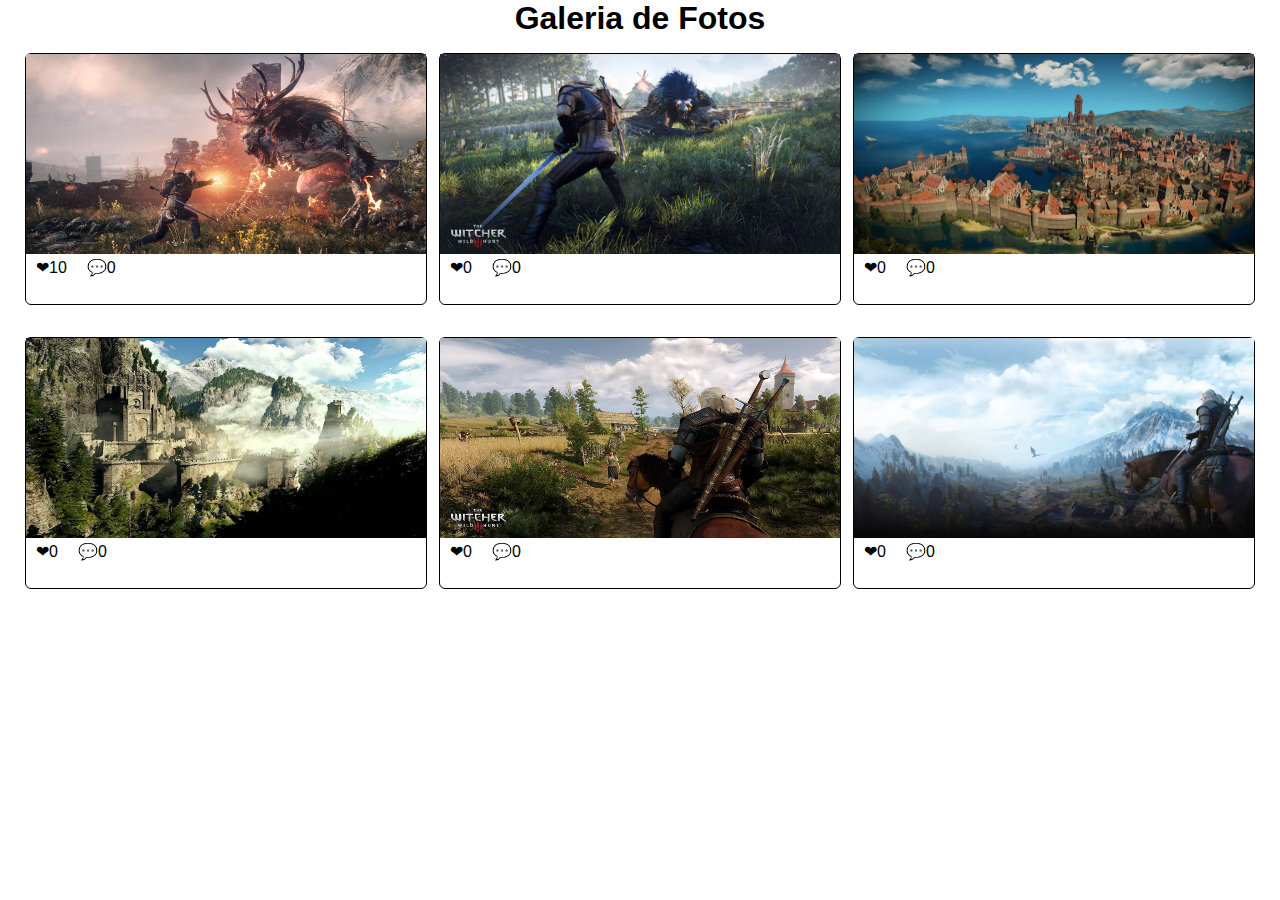
<file: Sistemas/Sistema 3 - Galeria de fotos/index.html>
<!DOCTYPE html>
<html lang="en">
<head>
    <meta charset="UTF-8">
    <meta name="viewport" content="width=device-width, initial-scale=1.0">
    <link rel="stylesheet" href="assets/css/style.css">
    <title>Galeria de Fotos</title>
</head>
<body>
    <main>
        <div class="title">
            <h1>Galeria de Fotos</h1>
        </div>
        <div class="photos">
            <div class="post">
                <img src="assets/img/tw3 - slaying a demon.jpg" alt="">
                <div class="interaction">
                    <span class="like">❤<span class="like-value">0</span></span>
                    <span class="comment">💬<span class="comment-value">0</span></span>
                </div>
            </div>
            <div class="post">
                <img src="assets/img/tw3 - griffin.jpg" alt="">
                <div class="interaction">
                    <span class="like">❤<span class="like-value">0</span></span>
                    <span class="comment">💬<span class="comment-value">0</span></span>
                </div>
            </div>
            <div class="post">
                <img src="assets/img/tw3 - novigrad.avif" alt="">
                <div class="interaction">
                    <span class="like">❤<span class="like-value">0</span></span>
                    <span class="comment">💬<span class="comment-value">0</span></span>
                </div>
            </div>
        </div>

        <div class="photos">
            <div class="post">
                <img src="assets/img/tw3 - kaer morhen.webp" alt="">
                <div class="interaction">
                    <span class="like">❤<span class="like-value">0</span></span>
                    <span class="comment">💬<span class="comment-value">0</span></span>
                </div>
            </div>
            <div class="post">
                <img src="assets/img/tw3 - witcher, horse and field.webp" alt="">
                <div class="interaction">
                    <span class="like">❤<span class="like-value">0</span></span>
                    <span class="comment">💬<span class="comment-value">0</span></span>
                </div>
            </div>
            <div class="post">
                <img src="assets/img/tw3 - skellige.webp" alt="">
                <div class="interaction">
                    <span class="like">❤<span class="like-value">0</span></span>
                    <span class="comment">💬<span class="comment-value">0</span></span>
                </div>
            </div>
        </div>
    </main>
    <script type="module" src="assets/js/script.js"></script>
</body>
</html>
</file>
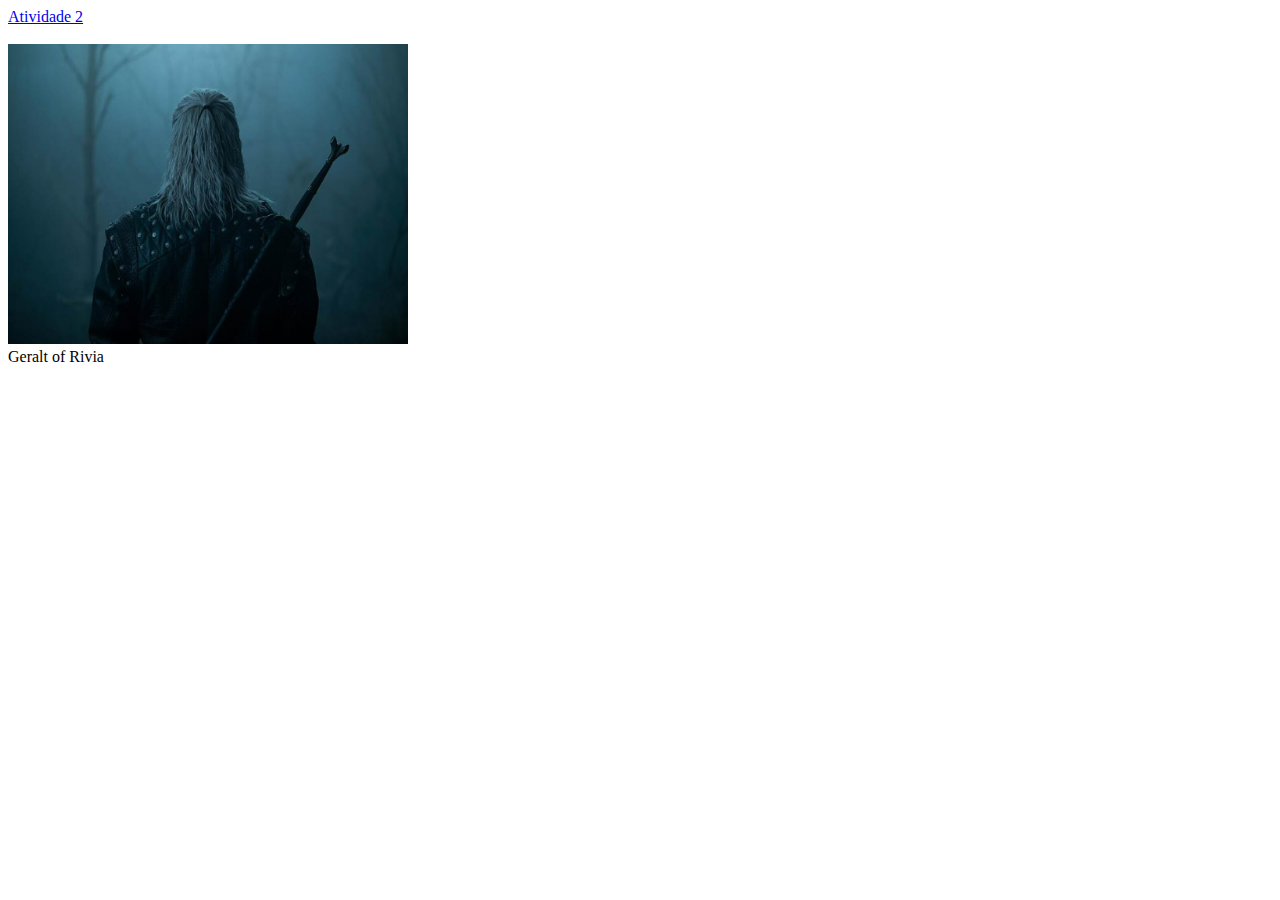
<file: aula07-03-2025/atividade1.html>
<!DOCTYPE html>
<html lang="en">
<head>
    <meta charset="UTF-8">
    <meta name="viewport" content="width=device-width, initial-scale=1.0">
    <title>Atividade 1</title>
    <style>
        img{
            height: 300px;
            width: 400px;
        }
    </style>
</head>
<body>
    <a href="atividade2.html">Atividade 2</a>
    <br><br>
    <img src="imagens/imagem.jpg" alt="Imagem de um bruxo da escola do lobo" title="Geralt">
    <figcaption>Geralt of Rivia</figcaption>
</body>
</html>
</file>
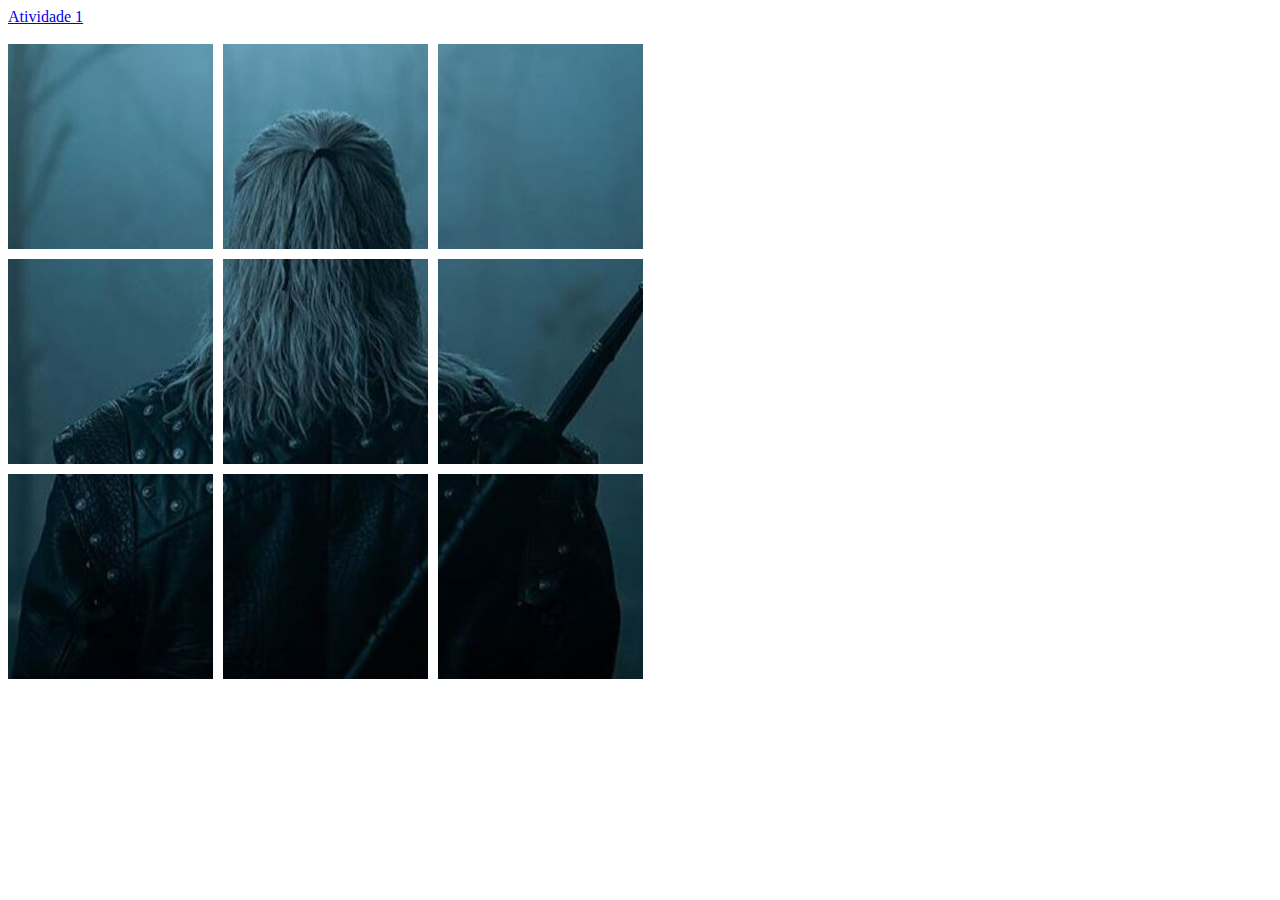
<file: aula07-03-2025/atividade2.html>
<!DOCTYPE html>
<html lang="en">
<head>
    <meta charset="UTF-8">
    <meta name="viewport" content="width=device-width, initial-scale=1.0">
    <title>Atividade 2</title>
</head>
<body>
    <a href="atividade1.html">Atividade 1</a>
    <br><br>
    <div class="mosaico" style="position: absolute;">
        <img src="imagens/9.jpg" style="position: absolute;">
        <img src="imagens/8.jpg" style="position: absolute; left: 215px;">
        <img src="imagens/7.jpg" style="position: absolute; left: 430px;">

        <img src="imagens/6.jpg" style="position: absolute; top: 215px;">
        <img src="imagens/5.jpg" style="position: absolute; top: 215px; left: 215px;">
        <img src="imagens/4.jpg" style="position: absolute; top: 215px; left: 430px;">

        <img src="imagens/3.jpg" style="position: absolute; top: 430px;">
        <img src="imagens/2.jpg" style="position: absolute; top: 430px; left: 215px;">
        <img src="imagens/1.jpg" style="position: absolute; top: 430px; left: 430px;">
    </div>
</body>
</html>
</file>
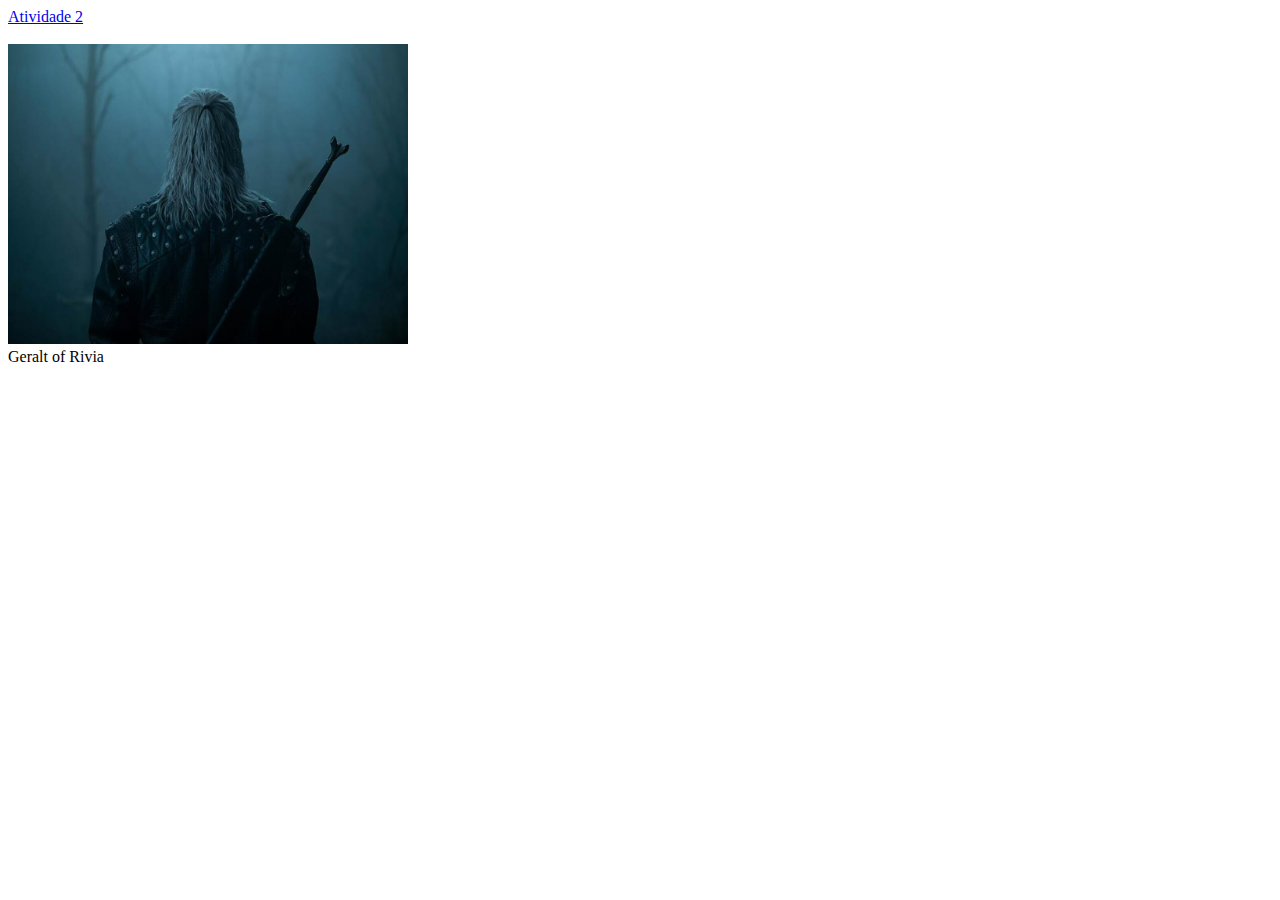
<file: EXERCÍCIOS/EX01 - Estrutura, imagens e links/atividade1.html>
<!DOCTYPE html>
<html lang="en">
<head>
    <meta charset="UTF-8">
    <meta name="viewport" content="width=device-width, initial-scale=1.0">
    <title>Atividade 1</title>
    <style>
        img{
            height: 300px;
            width: 400px;
        }
    </style>
</head>
<body>
    <a href="atividade2.html">Atividade 2</a>
    <br><br>
    <img src="imagens/imagem.jpg" alt="Imagem de um bruxo da escola do lobo" title="Geralt">
    <figcaption>Geralt of Rivia</figcaption>
</body>
</html>
</file>
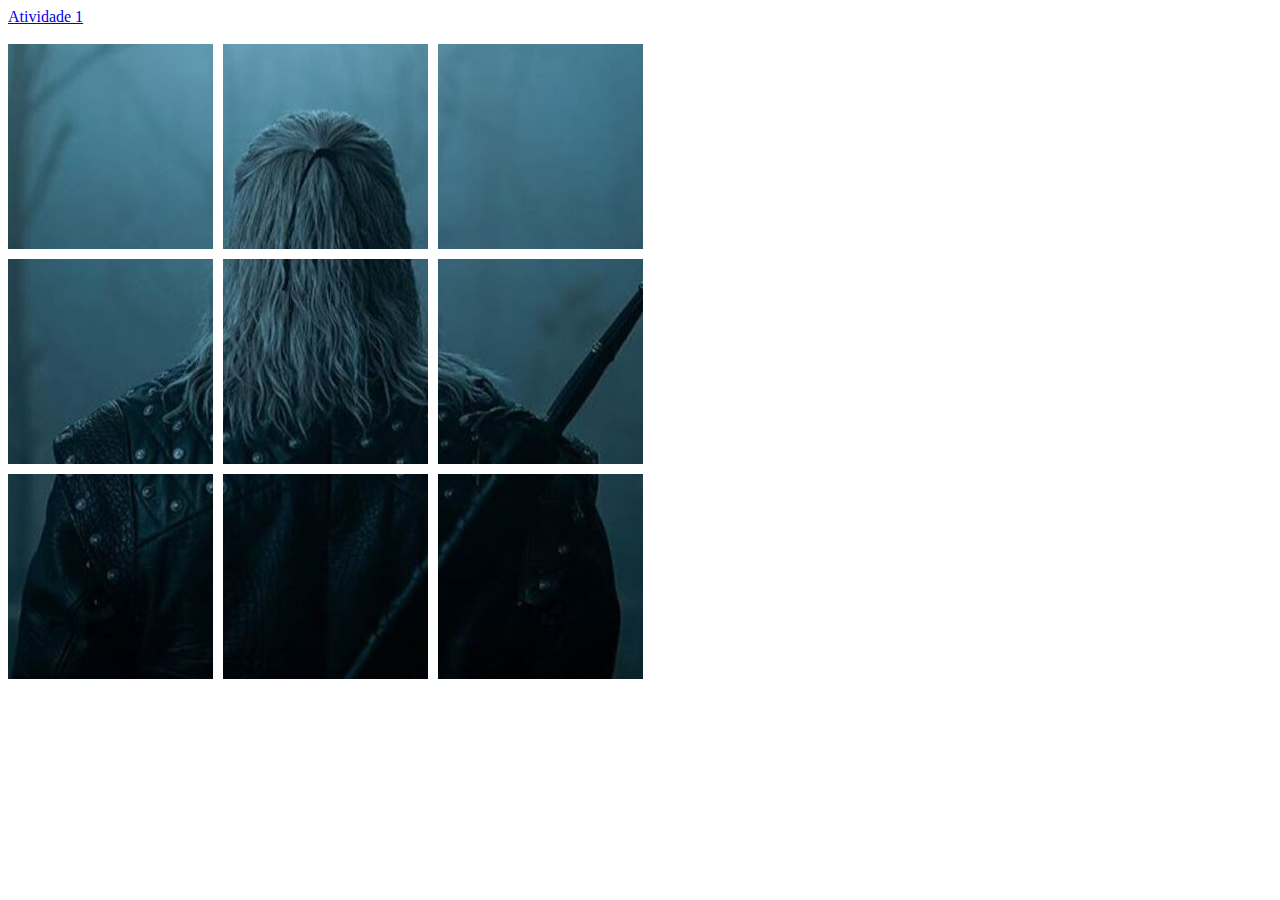
<file: EXERCÍCIOS/EX01 - Estrutura, imagens e links/atividade2.html>
<!DOCTYPE html>
<html lang="en">
<head>
    <meta charset="UTF-8">
    <meta name="viewport" content="width=device-width, initial-scale=1.0">
    <title>Atividade 2</title>
</head>
<body>
    <a href="atividade1.html">Atividade 1</a>
    <br><br>
    <div class="mosaico" style="position: absolute;">
        <img src="imagens/9.jpg" style="position: absolute;">
        <img src="imagens/8.jpg" style="position: absolute; left: 215px;">
        <img src="imagens/7.jpg" style="position: absolute; left: 430px;">

        <img src="imagens/6.jpg" style="position: absolute; top: 215px;">
        <img src="imagens/5.jpg" style="position: absolute; top: 215px; left: 215px;">
        <img src="imagens/4.jpg" style="position: absolute; top: 215px; left: 430px;">

        <img src="imagens/3.jpg" style="position: absolute; top: 430px;">
        <img src="imagens/2.jpg" style="position: absolute; top: 430px; left: 215px;">
        <img src="imagens/1.jpg" style="position: absolute; top: 430px; left: 430px;">
    </div>
</body>
</html>
</file>
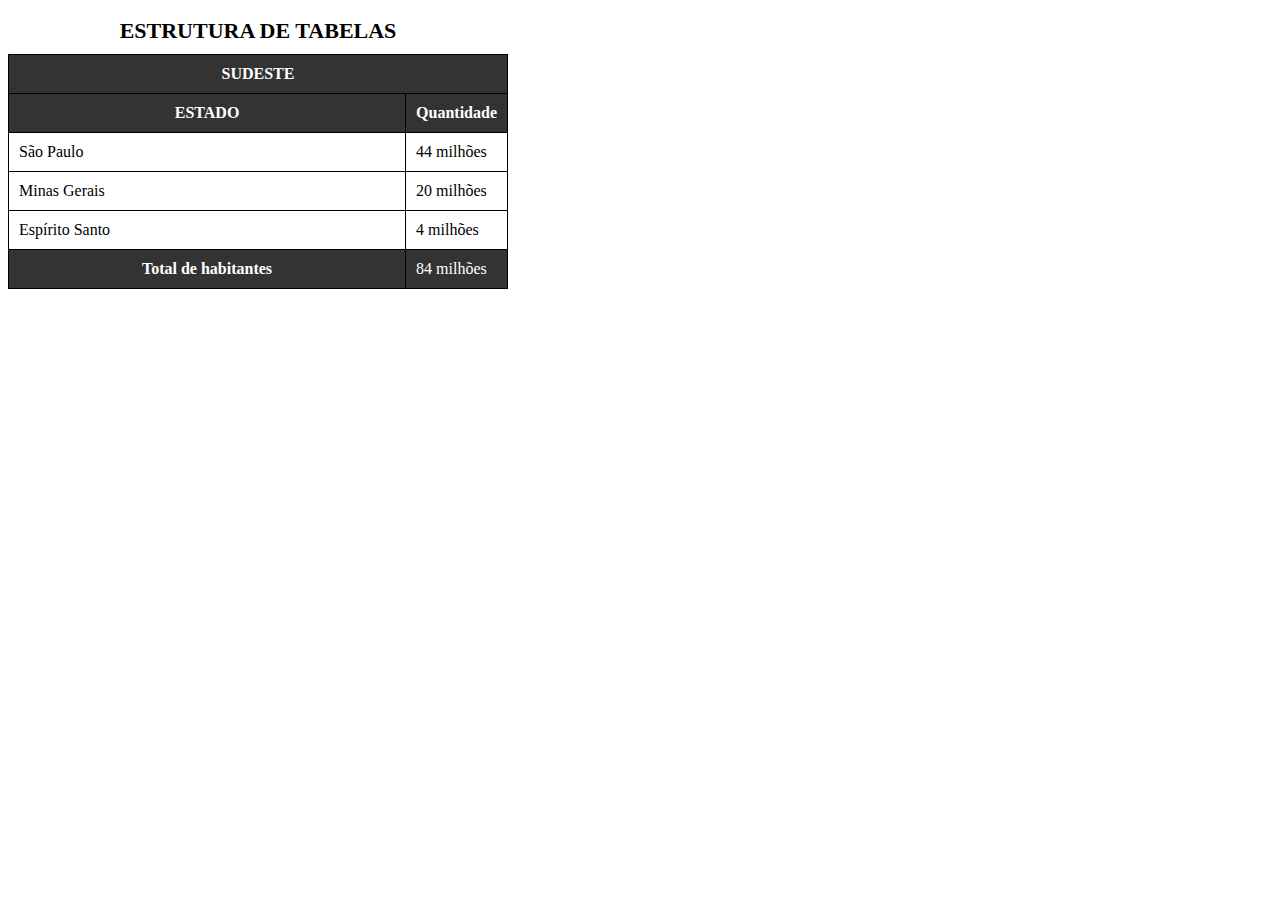
<file: EXERCÍCIOS/EX04 - Tabelas/exerc01.html>
<!DOCTYPE html>
<html lang="en">
<head>
    <meta charset="UTF-8">
    <meta name="viewport" content="width=device-width, initial-scale=1.0">
    <title>Exerc 01</title>
    <style>
        table{
            width: 500px;
            border-collapse: collapse;
        }
        td, th{
            border: 1px solid black;
            padding: 10px;
        }
        caption{
            font-size: 22px;
            font-weight: bold;
            padding: 10px;
            background-color: white;
        }
        thead, tfoot{
            background-color: #333;
            color: white;
        }
    </style>
</head>
<body>
    <table>
        <caption>ESTRUTURA DE TABELAS</caption>
        <thead>
            <tr>
                <th colspan="2">SUDESTE</th>
            </tr>
            <tr>
                <th colspan="">ESTADO</th>
                <th style="width: 50px;">Quantidade</th>
            </tr>
        </thead>
        <tbody>
            <tr>
                <td>São Paulo</td>
                <td>44 milhões</td>
            </tr>
            <tr>
                <td>Minas Gerais</td>
                <td>20 milhões</td>
            </tr>
            <tr>
                <td>Espírito Santo</td>
                <td>4 milhões</td>
            </tr>
        </tbody>
        <tfoot>
            <tr>
                <th>Total de habitantes</th>
                <td>84 milhões</td>
            </tr>
        </tfoot>
    </table>
</body>
</html>
</file>
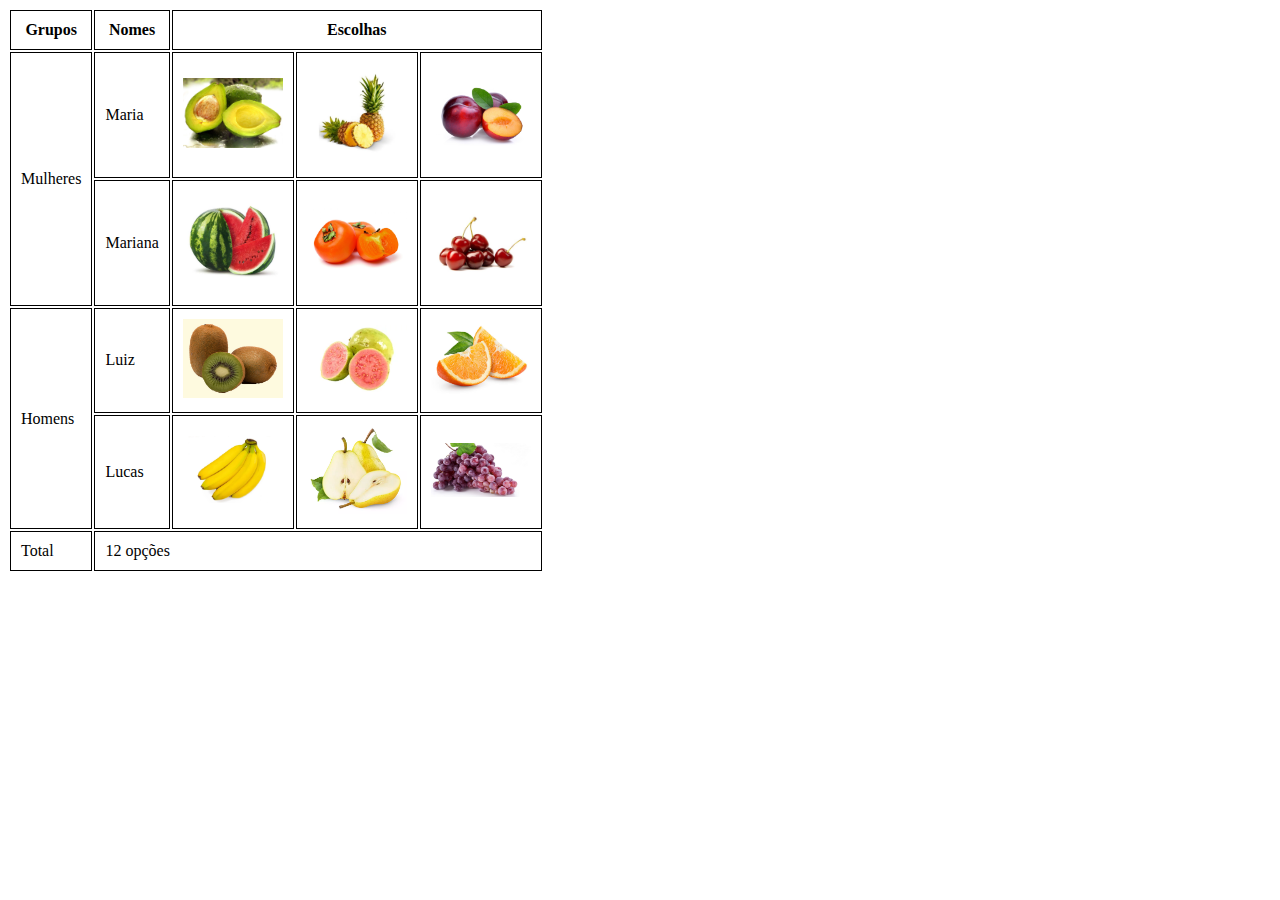
<file: EXERCÍCIOS/EX04 - Tabelas/exerc02.html>
<!DOCTYPE html>
<html lang="en">
<head>
    <meta charset="UTF-8">
    <meta name="viewport" content="width=device-width, initial-scale=1.0">
    <title>Exerc 02</title>
    <style>
        td, th{
            border: 1px solid black;
            padding: 10px;
        }
        img{
            width: 100px;
        }
    </style>
</head>
<body>
    <table>
        <thead>
            <th>Grupos</th>
            <th>Nomes</th>
            <th colspan="3">Escolhas</th>
        </thead>
        <tbody>
            <tr>
                <td rowspan="2">Mulheres</td>
                <td>Maria</td>
                <td><img src="img/abacate.jpg" alt="abacate"></td>
                <td><img src="img/abacaxi.webp" alt="abacaxi"></td>
                <td><img src="img/ameixa.jpg" alt="ameixa"></td>
            </tr>
            <tr>
                <td>Mariana</td>
                <td><img src="img/melancia.jpg" alt="melancia"></td>
                <td><img src="img/caqui.webp" alt="caqui"></td>
                <td><img src="img/cereja.jpg" alt="cereja"></td>
            </tr>
            <tr>
                <td rowspan="2">Homens</td>
                <td>Luiz</td>
                <td><img src="img/Kiwi.jpg" alt="kiwi"></td>
                <td><img src="img/goiaba.webp" alt="goiaba"></td>
                <td><img src="img/laranja.jpg" alt="laranja"></td>
            </tr>
            <tr>
                <td>Lucas</td>
                <td><img src="img/banana.webp" alt="banana"></td>
                <td><img src="img/pera.webp" alt="pera"></td>
                <td><img src="img/uva.jpg" alt="uva"></td>
            </tr>
        </tbody>
        <tfoot>
            <td>Total</td>
            <td colspan="4">12 opções</td>
        </tfoot>
    </table>
</body>
</html>
</file>
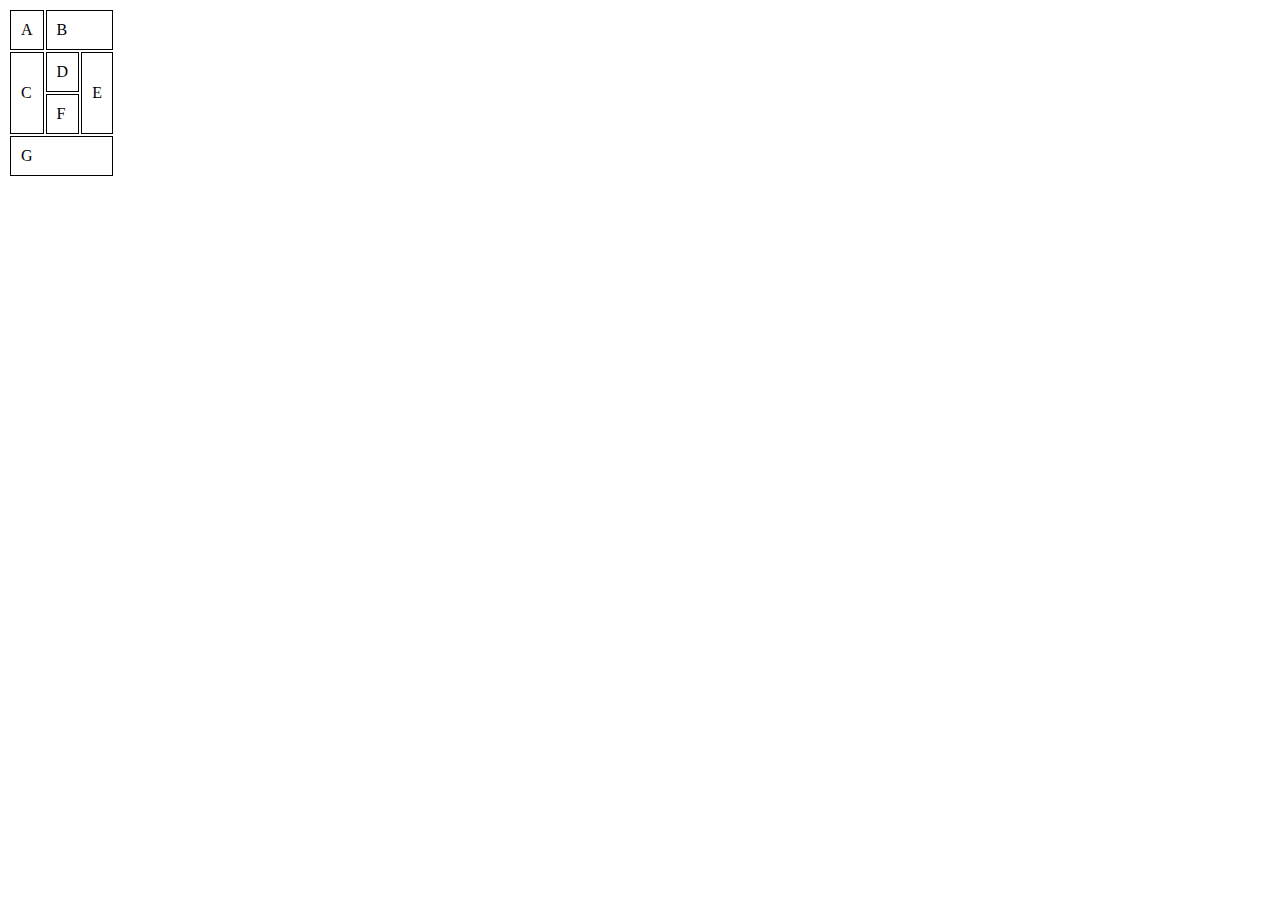
<file: EXERCÍCIOS/EX04 - Tabelas/exerc03.html>
<!DOCTYPE html>
<html lang="en">
<head>
    <meta charset="UTF-8">
    <meta name="viewport" content="width=device-width, initial-scale=1.0">
    <title>Exerc 03</title>
    <style>
        td, th{
            border: 1px solid black;
            padding: 10px;
        }
    </style>
</head>
<body>
    <table>
            <tr>
                <td>A</td>
                <td colspan="4">B</td>
            </tr>
            <tr>
                <td rowspan="2">C</td>
                <td>D</td>
                <td rowspan="2">E</td>
            </tr>
            <tr>
                <td>F</td>
            </tr>
            <tr>
                <td colspan="4">G</td>
            </tr>
    </table>
</body>
</html>
</file>
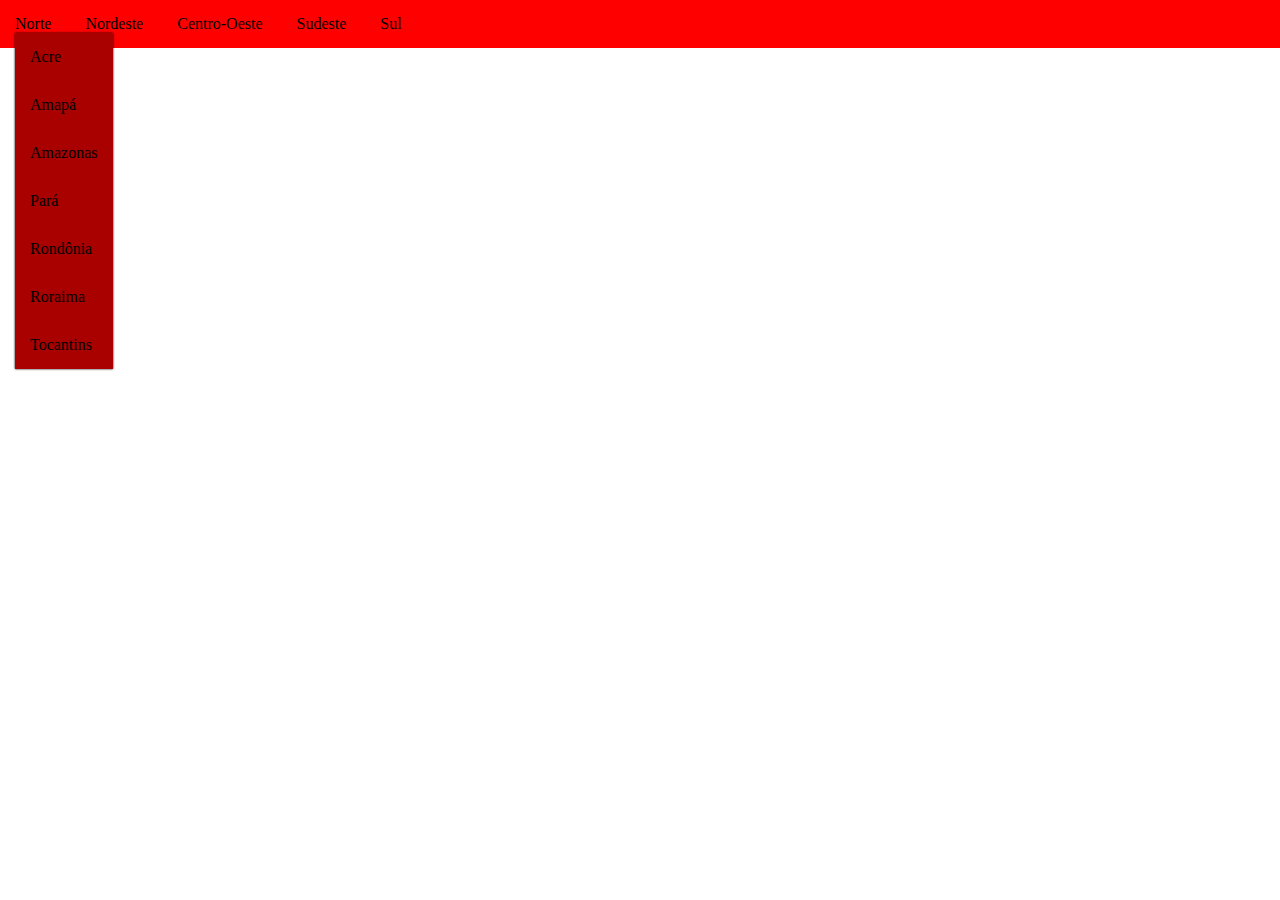
<file: EXERCÍCIOS/EX03 - Listas ordenadas e não ordenadas/menu-dropbox/menuDrop.html>
<!DOCTYPE html>
<html lang="en">
<head>
    <meta charset="UTF-8">
    <meta name="viewport" content="width=device-width, initial-scale=1.0">
    <link rel="stylesheet" href="style.css">
    <title>Menu</title>
</head>
<body>
    <nav>
        <ul>
            <li class="dropdown">Norte
                <ul class="dropdown-content">
                    <li>Acre</li>
                    <li>Amapá</li>
                    <li>Amazonas</li>
                    <li>Pará</li>
                    <li>Rondônia</li>
                    <li>Roraima</li>
                    <li>Tocantins</li>
                </ul>
            </li>
            <li class="dropdown">Nordeste
                <ul class="dropdown-content">
                    <li>Maranhão</li>
                    <li>Piauí</li>
                    <li>Ceará</li>
                    <li>Rio Grande do Norte</li>
                    <li>Paraíba</li>
                    <li>Pernambuco</li>
                    <li>Alagoas</li>
                    <li>Sergipe</li>
                    <li>Bahia</li>
                </ul>
            </li>
            <li class="dropdown">Centro-Oeste
                <ul class="dropdown-content">
                    <li>Goías</li>
                    <li>Mato Grosso</li>
                    <li>Mato Grosso do Sul</li>
                    <li>Distrito Federal</li>
                </ul>
            </li>
            <li class="dropdown">Sudeste
                <ul class="dropdown-content">
                    <li>Espírito Santo</li>
                    <li>Minas Gerais</li>
                    <li>São Paulo</li>
                    <li>Rio de Janeiro</li>
                </ul>
            </li>
            <li class="dropdown">Sul
                <ul class="dropdown-content">
                    <li>Paraná</li>
                    <li>Santa Catarina</li>
                    <li>Rio Grande do Sul</li>
                </ul>
            </li>
        </ul>
    </nav>
</body>
</html>
</file>
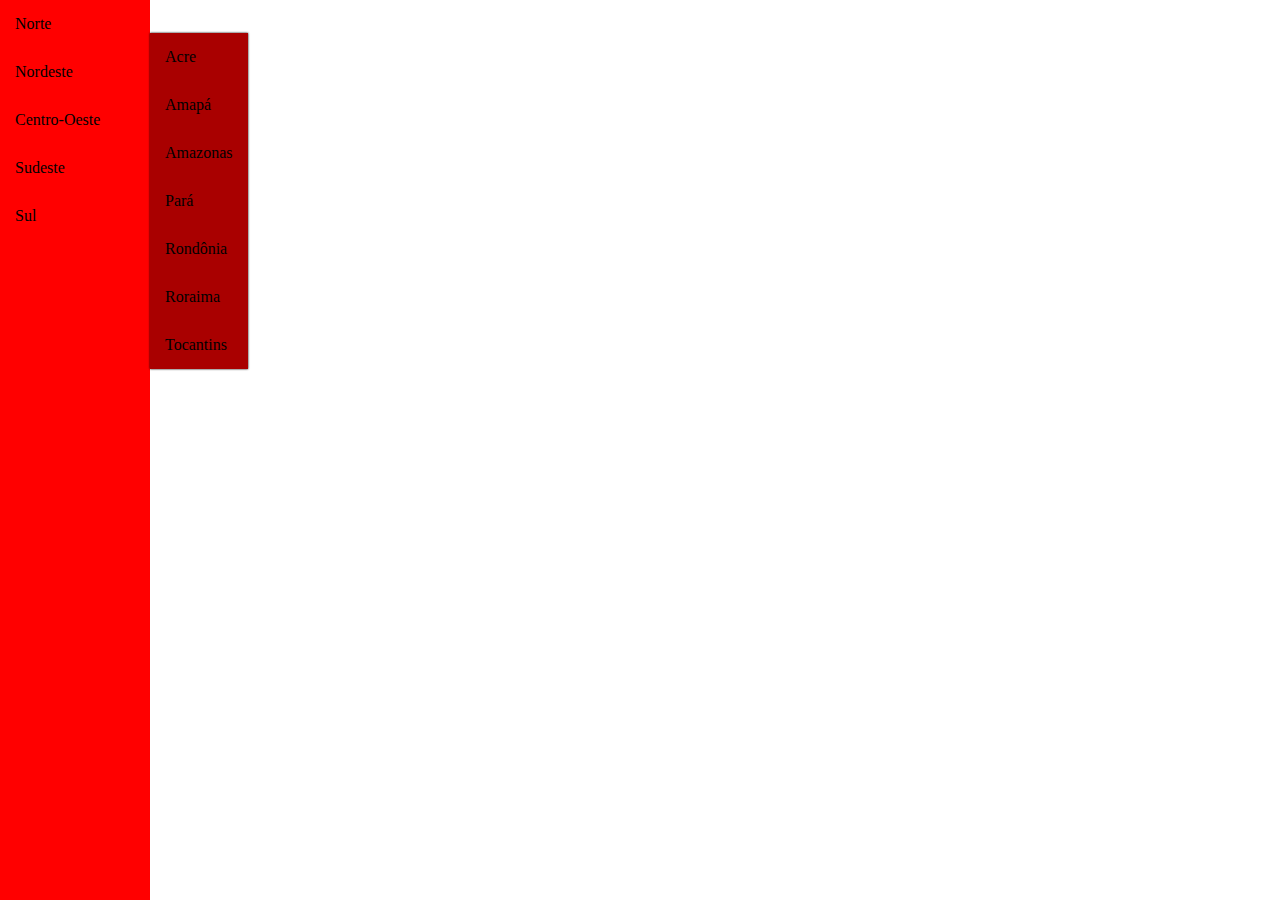
<file: EXERCÍCIOS/EX03 - Listas ordenadas e não ordenadas/menu-lateral/menuLateral.html>
<!DOCTYPE html>
<html lang="en">
<head>
    <meta charset="UTF-8">
    <meta name="viewport" content="width=device-width, initial-scale=1.0">
    <link rel="stylesheet" href="style.css">
    <title>Menu</title>
</head>
<body>
    <div class="menu">
        <ul>
            <li class="dropdown">Norte
                <ul class="dropdown-content">
                    <li>Acre</li>
                    <li>Amapá</li>
                    <li>Amazonas</li>
                    <li>Pará</li>
                    <li>Rondônia</li>
                    <li>Roraima</li>
                    <li>Tocantins</li>
                </ul>
            </li>
            <li class="dropdown">Nordeste
                <ul class="dropdown-content">
                    <li>Maranhão</li>
                    <li>Piauí</li>
                    <li>Ceará</li>
                    <li>Rio Grande do Norte</li>
                    <li>Paraíba</li>
                    <li>Pernambuco</li>
                    <li>Alagoas</li>
                    <li>Sergipe</li>
                    <li>Bahia</li>
                </ul>
            </li>
            <li class="dropdown">Centro-Oeste
                <ul class="dropdown-content">
                    <li>Goías</li>
                    <li>Mato Grosso</li>
                    <li>Mato Grosso do Sul</li>
                    <li>Distrito Federal</li>
                </ul>
            </li>
            <li class="dropdown">Sudeste
                <ul class="dropdown-content">
                    <li>Espírito Santo</li>
                    <li>Minas Gerais</li>
                    <li>São Paulo</li>
                    <li>Rio de Janeiro</li>
                </ul>
            </li>
            <li class="dropdown">Sul
                <ul class="dropdown-content">
                    <li>Paraná</li>
                    <li>Santa Catarina</li>
                    <li>Rio Grande do Sul</li>
                </ul>
            </li>
        </ul>
    </div>
</body>
</html>
</file>
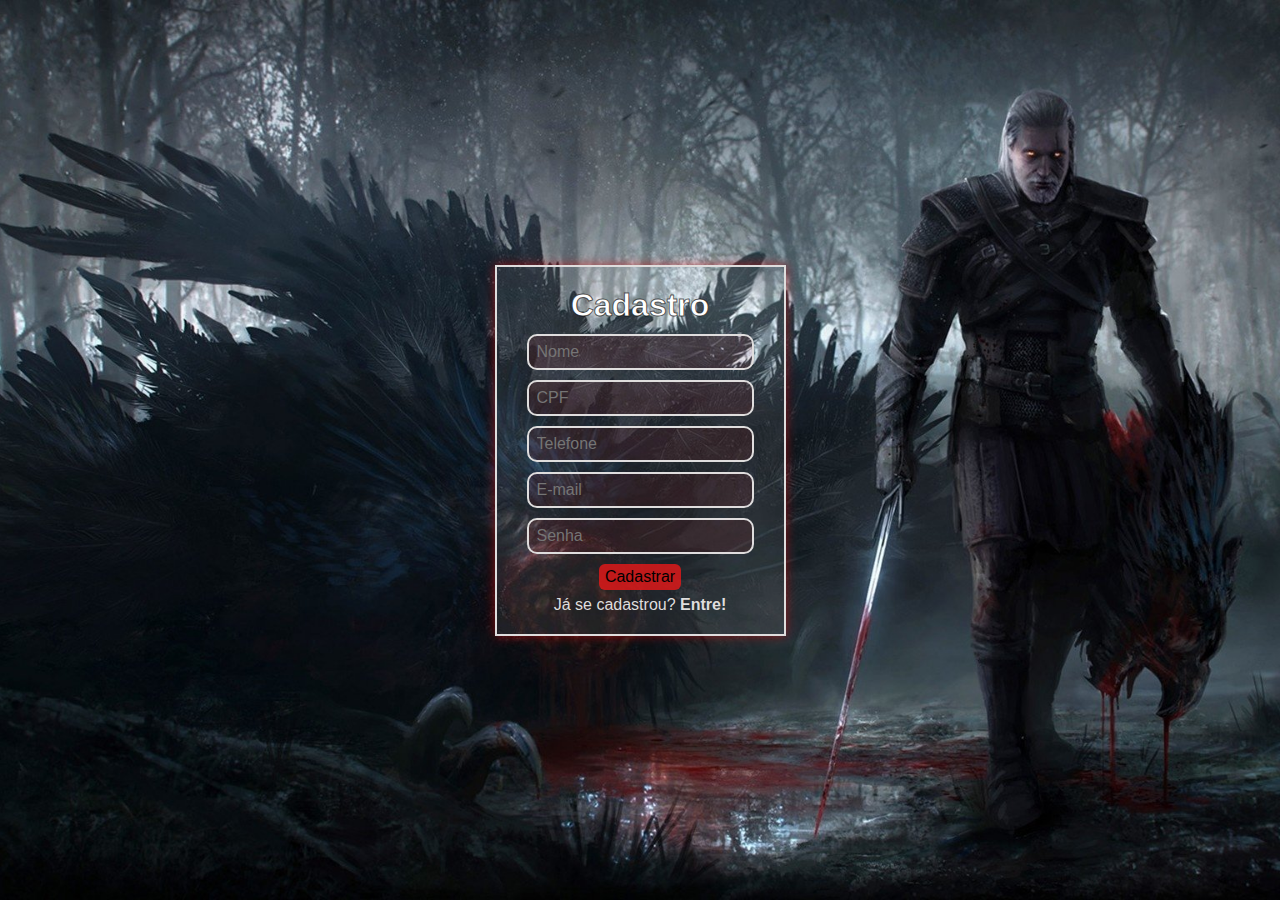
<file: Sistemas/Sistema 1 - Login e Cadastro/views/cadastro.html>
<!DOCTYPE html>
<html lang="pt-br">
<head>
    <meta charset="UTF-8">
    <meta name="viewport" content="width=device-width, initial-scale=1.0">
    <link rel="stylesheet" href="../assets/css/style.css">
    <title>Cadastro</title>
</head>
<body>
    <div class="content">
        <h1>Cadastro</h1>
        <form action="../src/cadastro.php" method="post" class="form-group">
            <div class="input-box">
                <input type="text" name="nomeuser" placeholder="Nome" minlength="8" required>
            </div>
            <div class="input-box">
                <input type="text" name="cpfuser" id="" placeholder="CPF" minlength="11" maxlength="11" required>
            </div>
            <div class="input-box">
                <input type="text" name="telefoneuser" placeholder="Telefone" maxlength="15" required>
            </div>
            <div class="input-box">
                <input type="text" name="emailuser" placeholder="E-mail" min="10" required>
            </div>
            <div class="input-box">
                <input type="password" name="passuser" id="" placeholder="Senha" min="8" required>
            </div>
            <button type="submit" id="submit">Cadastrar</button>
        </form>
        <p>Já se cadastrou? <a href="login.html"><strong>Entre!</strong></a></p>
    </div>
</body>
</html>
</file>
<file: Sistemas/Sistema 3 - Galeria de fotos/assets/css/style.css>
* {
    margin: 0px;
    padding: 0px;
    font-family:'Lucida Sans', 'Lucida Sans Regular', 'Lucida Grande', 'Lucida Sans Unicode', Geneva, Verdana, sans-serif
}

main {
    display: flex;
    align-items: center;
    justify-content: center;
    flex-direction: column;
}

.photos {
    display: flex;
    justify-content: center;
    flex-direction: row;
    flex-wrap: wrap;
    margin: 10px;
}

.post {
    height: 250px;
    margin: 6px;
    border: 1px solid black;
    border-radius: 6px;
}

.post img {
    height: 200px;
    width: 400px;
}

.post .interaction {
    display: flex;
    align-items: center;
    gap: 20px;
    margin-left: 10px;
}

.post:hover {
    transform: scaleY(1.1);

    transition: ease-in-out 0.2s;
}
</file>
<file: EXERCÍCIOS/EX03 - Listas ordenadas e não ordenadas/menu-dropbox/style.css>
* {
    padding: 0;
    margin: 0;
    box-sizing: border-box;
}

nav {
    background-color: red;
}

nav li {
    display: inline-block;
    padding: 15px;
}

.dropdown-content{
    position: absolute;
    box-shadow: 0 0 2px black;
    display: none;
}

.dropdown-content li {
    display: block;
    background-color: #a90000;
}

.dropdown:hover .dropdown-content {
    display: block;
}
</file>
<file: EXERCÍCIOS/EX03 - Listas ordenadas e não ordenadas/menu-lateral/style.css>
* {
    padding: 0;
    margin: 0;
    box-sizing: border-box;
}

.menu {
    background-color: red;
    height: 100vh;
    width: 150px;
}

.menu li {
    display: block;
    padding: 15px;
}

.dropdown-content{
    position: absolute;
    box-shadow: 0 0 2px black;
    display: none;
}

.dropdown-content li {
    display: block;
    background-color: #a90000;
}

.dropdown:hover .dropdown-content {
    display: block;
    position: absolute;
    margin-left: 135px;
}
</file>
<file: Sistemas/Sistema 1 - Login e Cadastro/assets/css/style.css>
* {
    margin: 0px;
    box-sizing: border-box;
    font-family: 'Lucida Sans', 'Lucida Sans Regular', 'Lucida Grande', 'Lucida Sans Unicode', Geneva, Verdana, sans-serif;
}

body {
    background-image: url('../img/witcher-bg.jpg');
    background-size: cover;
    background-position: center;
    background-attachment: fixed;
    display: flex;
    justify-content: center;
    align-items: center;
    min-height: 100vh;
}

p::selection, h1::selection, strong::selection {
    background-color: none;
}

.content {
    background-color: hsla(0, 0%, 100%, 0.081);
    box-shadow: 0px 0px 10px hsla(0, 89%, 44%, 0.601);
    border: 2px solid hsl(0, 3%, 87%);
    padding: 20px;
    color: hsl(0, 3%, 87%);
    text-align: center;
}

.content h1{
    color: hsl(0, 0%, 100%);
    -webkit-text-stroke: 1px;
    -webkit-text-stroke-color: hsla(0, 0%, 0%, 0.644);
}

.content a {
    text-decoration: none;
    color: hsl(0, 3%, 87%);
}

.content a:hover {
    text-decoration: none;
    color: hsla(118, 89%, 52%, 0.765);
}

.input-box {
    display: flex;
    justify-content: space-around;
    border: 2px solid hsl(0, 3%, 87%);
    border-radius: 10px;
    background-color: hsla(0, 89%, 48%, 0.081);
    margin: 10px;
    padding: 6px;
}

.input-box input {
    background: transparent;
    border: none;
    color: hsl(0, 53%, 93%);
    outline: none;
    font-size: 16px;
}

#submit {
    font-size: 16px;
    color: hsl(0, 0%, 0%);
    background-color: hsla(0, 89%, 52%, 0.765);
    border: none;
    border-radius: 6px;
    margin-bottom: 6px;
    padding: 4px 6px;

    transition: ease 0.2s;
}

#submit:hover {
    background-color: hsla(118, 89%, 52%, 0.765);
}

.video {
    text-align: center;
    padding: 20px;
    color: hsl(0, 0%, 100%);
    -webkit-text-stroke: 1px;
    -webkit-text-stroke-color: hsla(0, 0%, 0%, 0.644);
}

@media screen and (max-width:600px) {
    body {
        display: flex;
        justify-content: center;
        align-items: center;
        width: 100%;
        min-height: 100vh;
    }
}
</file>
